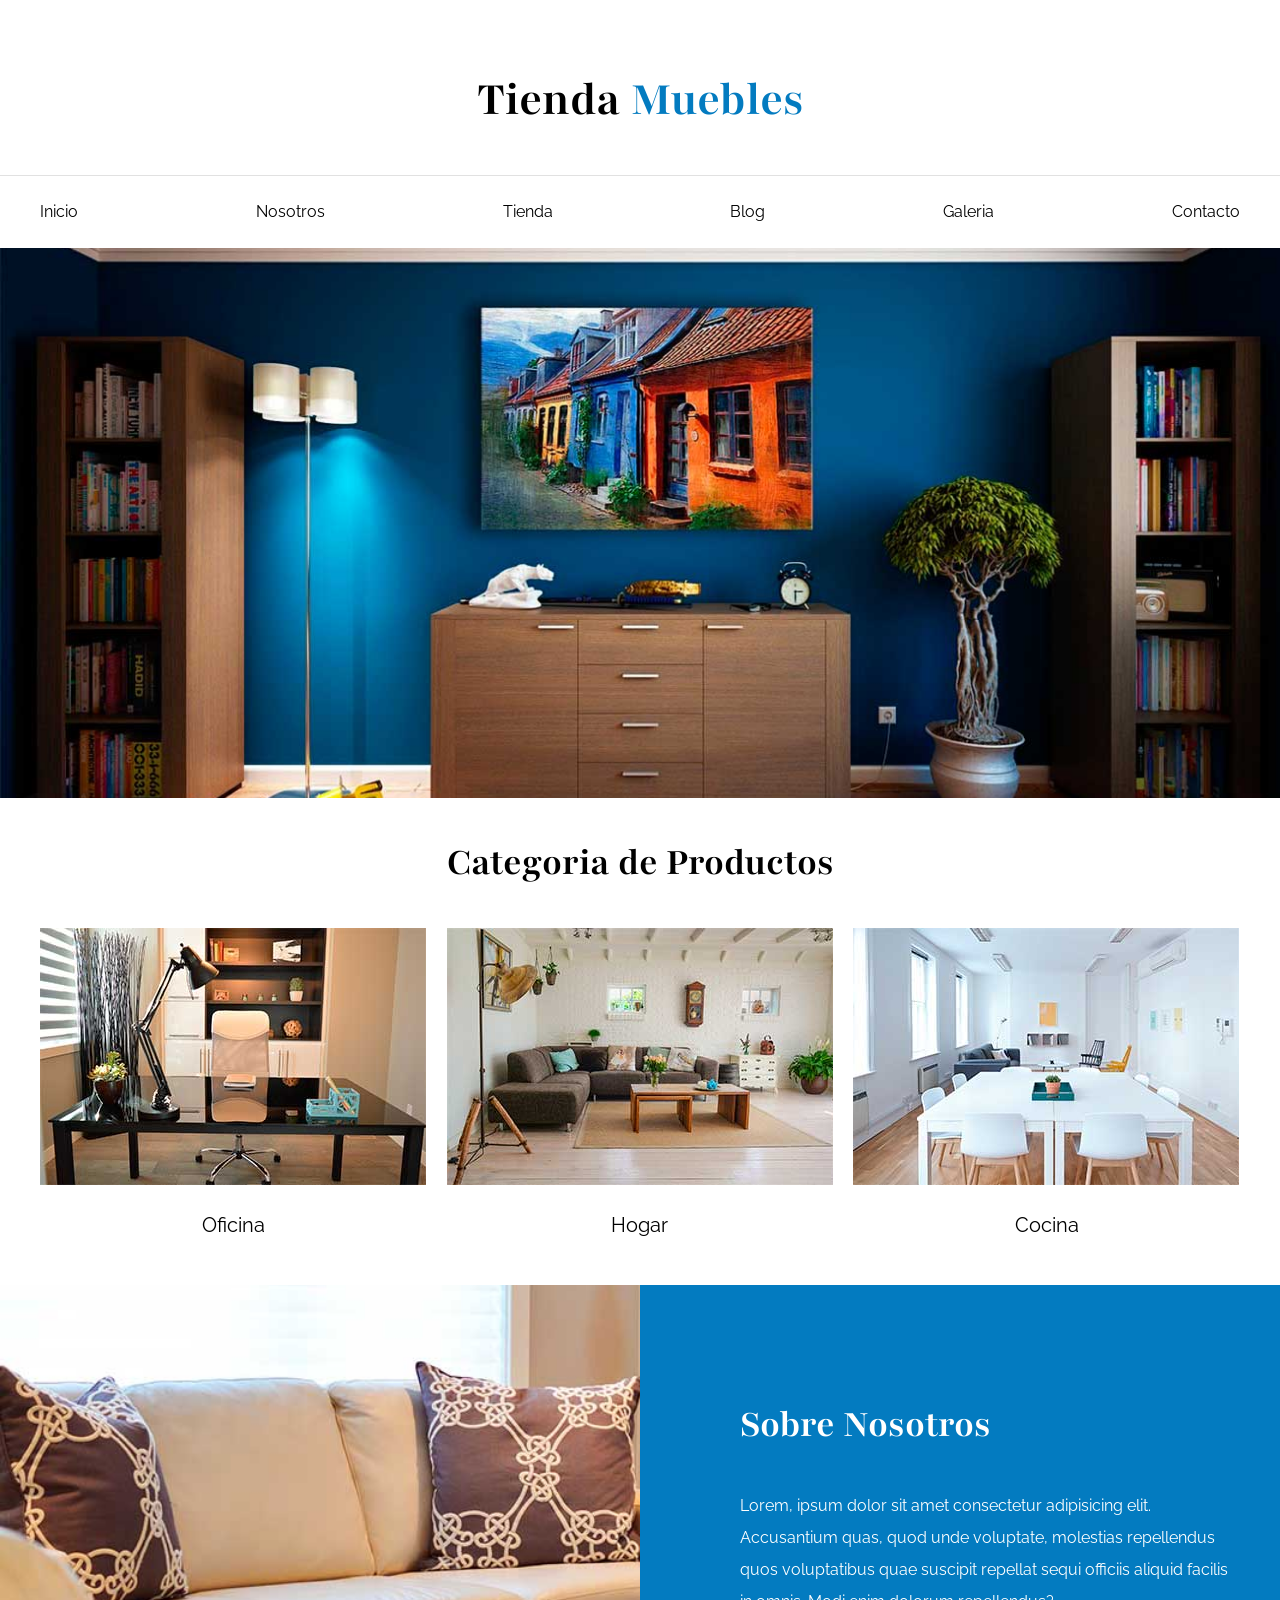
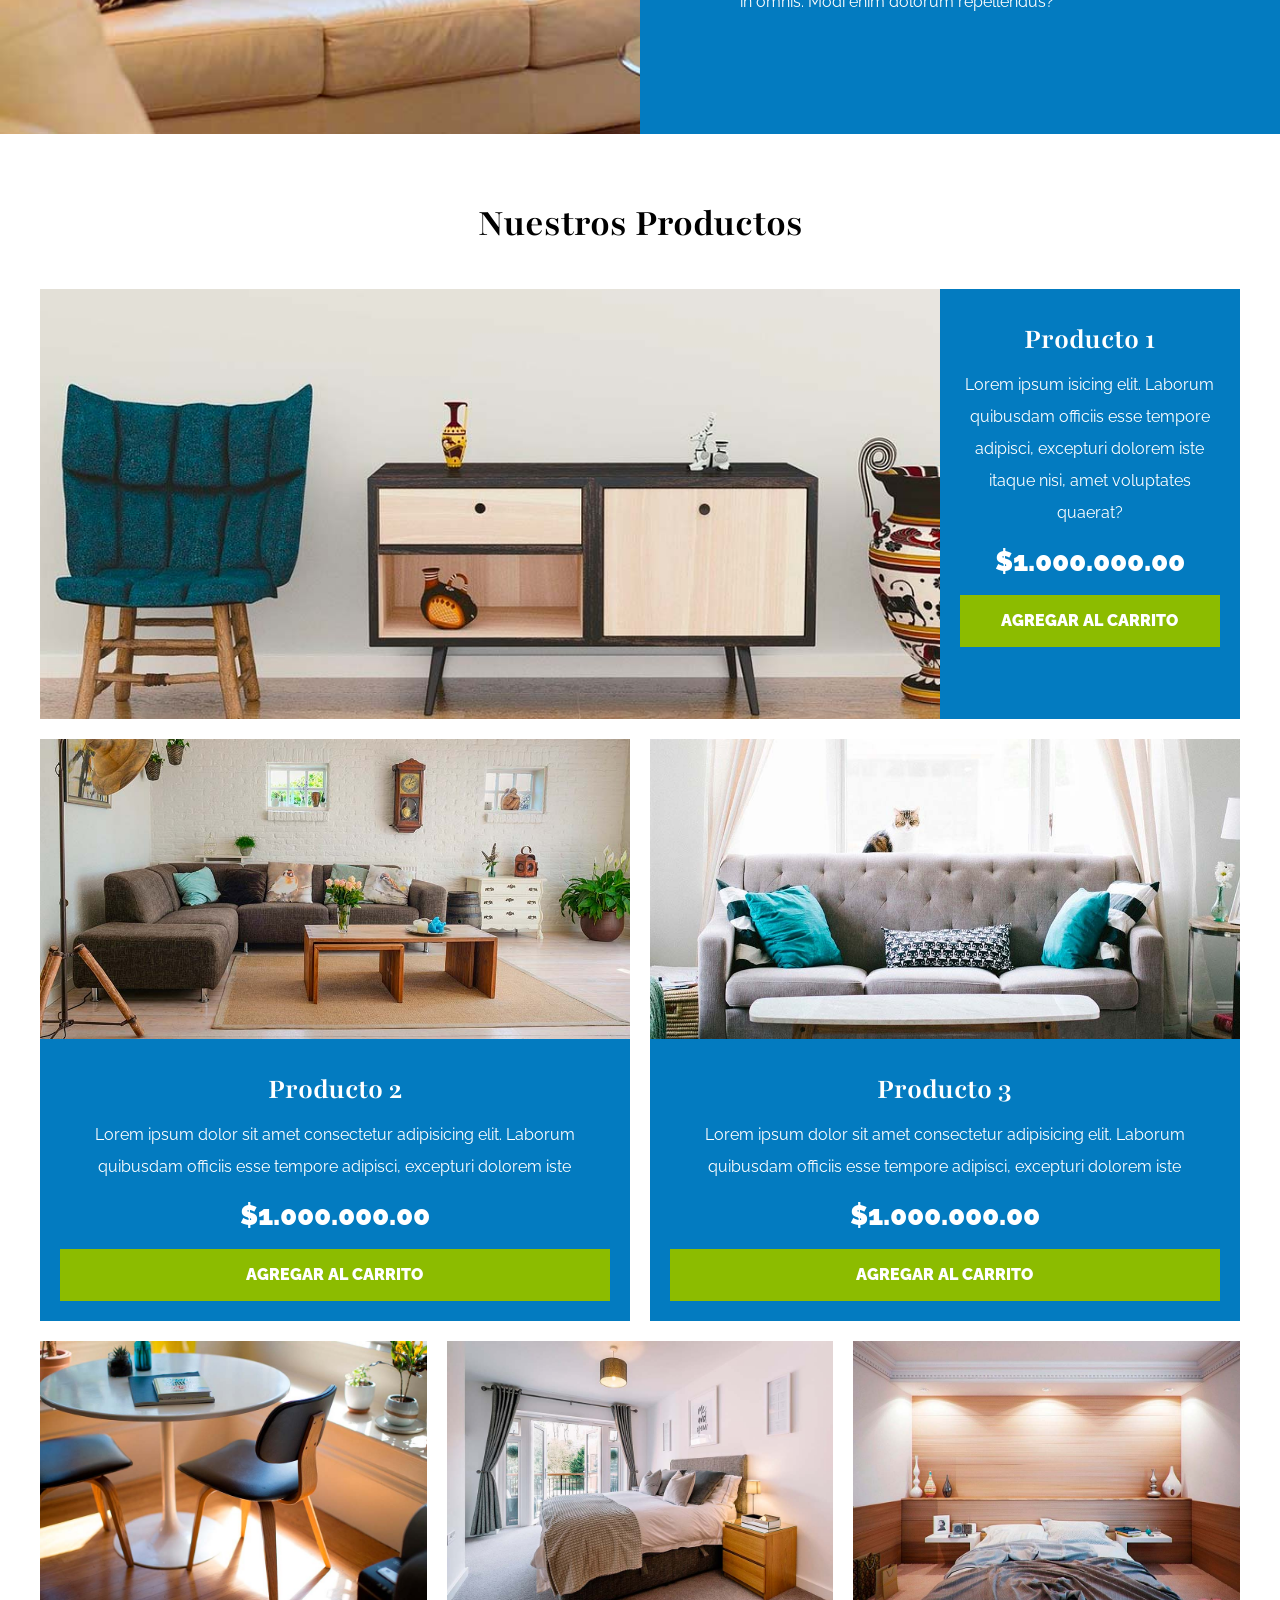
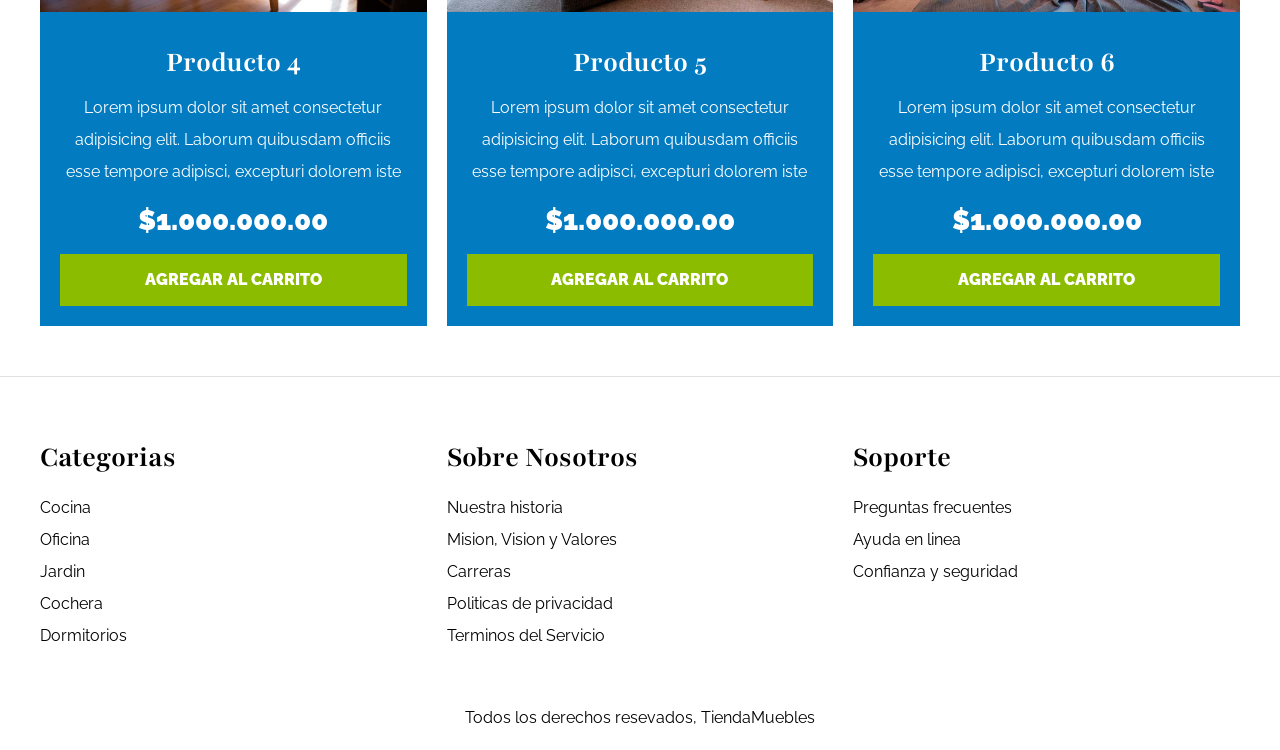
<file: index.html>
<!DOCTYPE html>
<html lang="zxx">
<head> 
    <meta charset="UTF-8"> <!-- Caracteres especiales -->
    <meta name="viewport" content="width=device-width, initial-scale=1.0"> <!-- Vista para dispositivos móviles -->
    <title>Ecommerce - home</title> <!-- Titulo de la Pagina-->
    <link rel="stylesheet" href="css/normalize.css">
    <link rel="preconnect" href="https://fonts.googleapis.com">
    <link rel="preconnect" href="https://fonts.gstatic.com" crossorigin>
    <link href="https://fonts.googleapis.com/css2?family=Playfair:ital,opsz,wght@0,5..1200,300..900;1,5..1200,300..900&family=Raleway:ital,wght@0,100..900;1,100..900&display=swap" rel="stylesheet">
    <link rel="stylesheet" href="css/app.css">

</head>
<body> 

    <header>
        <h1 class="nombre-sitio">Tienda <span>Muebles</span></h1>
    </header>
    
    <div class="contenedor-nav">
        <nav class="nav-principal contenedor">
            <a href="index.html">Inicio</a>
            <a href="nosotros.html">Nosotros</a>
            <a href="tienda.html">Tienda</a>
            <a href="blog.html">Blog</a>
            <a href="galeria.html">Galeria</a> 
            <a href="contacto.html">Contacto</a>
        </nav>

    </div> 
    
    <div class="hero"></div>

    <section class="contenedor categorias">
        <h2 class="text-center">Categoria de Productos</h2>
        
        <div class="listado-categorias">
            <div class="categoria">
                <img src="img/categoria1.jpg" alt="Imagen categoria"> 
                <a href="">Oficina</a>
            </div>

            <div class="categoria">
                <img src="img/categoria2.jpg" alt="Imagen categoria"> 
                <a href="">Hogar</a>
            </div>

            <div class="categoria">
                <img src="img/categoria3.jpg" alt="Imagen categoria"> 
                <a href="">Cocina</a>
            </div>
        </div>
    </section>

    <section class="sobre-nosotros">
        <div class="contenedor sobre-nosotros-grid">
            <div class="texto-nosotros">
                <h2>Sobre Nosotros</h2>
                <p>Lorem, ipsum dolor sit amet consectetur adipisicing elit. Accusantium quas, quod unde voluptate, 
                    molestias repellendus quos voluptatibus quae suscipit repellat sequi officiis 
                    aliquid facilis in omnis. Modi enim dolorum repellendus?</p>
            </div>
        </div>
    </section>

    <main class="contenido-principal contenedor">
        <h2 class="text-center">Nuestros Productos</h2>
        <div class="listado-productos">
            <div class="producto">
                <img src="img/producto1.jpg" alt="Imagen de producto">

                <div class="texto-producto">
                    <h3>Producto 1</h3>
                    <p>Lorem ipsum isicing elit. Laborum quibusdam officiis esse tempore adipisci, excepturi dolorem iste 
                    itaque nisi, amet voluptates quaerat?</p>
                    <p class="precio">$1.000.000.00</p>

                    <a class="btn" href="#">Agregar al carrito</a>
                </div><!-- Info producto-->
            </div> <!-- Producto-->          
            
            <div class="producto">
                <img src="img/producto2.jpg" alt="Imagen de producto">

                <div class="texto-producto">
                    <h3>Producto 2</h3>
                    <p>Lorem ipsum dolor sit amet consectetur adipisicing elit. Laborum quibusdam officiis esse tempore adipisci, excepturi dolorem iste </p>
                    <p class="precio">$1.000.000.00</p>

                    <a class="btn" href="#">Agregar al carrito</a>
                </div><!-- Info producto-->
            </div> <!-- Producto-->

            <div class="producto">
                <img src="img/producto3.jpg" alt="Imagen de producto">

                <div class="texto-producto">
                    <h3>Producto 3</h3>
                    <p>Lorem ipsum dolor sit amet consectetur adipisicing elit. Laborum quibusdam officiis esse tempore adipisci, excepturi dolorem iste </p>
                    <p class="precio">$1.000.000.00</p>

                    <a class="btn" href="#">Agregar al carrito</a>
                </div><!-- Info producto-->
            </div> <!-- Producto-->

            <div class="producto">
                <img src="img/producto4.jpg" alt="Imagen de producto">

                <div class="texto-producto">
                    <h3>Producto 4</h3>
                    <p>Lorem ipsum dolor sit amet consectetur adipisicing elit. Laborum quibusdam officiis esse tempore adipisci, excepturi dolorem iste</p>
                    <p class="precio">$1.000.000.00</p>

                    <a class="btn" href="#">Agregar al carrito</a>
                </div><!-- Info producto-->
            </div> <!-- Producto-->

            <div class="producto">   
                <img src="img/producto5.jpg" alt="Imagen de producto">

                <div class="texto-producto">
                    <h3>Producto 5</h3>
                    <p>Lorem ipsum dolor sit amet consectetur adipisicing elit. Laborum quibusdam officiis esse tempore adipisci, excepturi dolorem iste</p>
                    <p class="precio">$1.000.000.00</p>

                    <a class="btn" href="#">Agregar al carrito</a>
                </div><!-- Info producto-->
            </div> <!-- Producto-->

            <div class="producto">
                <img src="img/producto6.jpg" alt="Imagen de producto">

                <div class="texto-producto">
                    <h3>Producto 6</h3>
                    <p>Lorem ipsum dolor sit amet consectetur adipisicing elit. Laborum quibusdam officiis esse tempore adipisci, excepturi dolorem iste</p>
                    <p class="precio">$1.000.000.00</p>
                    
                    <a class="btn" href="#">Agregar al carrito</a>
                </div><!-- Info producto-->
            </div> <!-- Producto-->

        </div> <!-- Fin lista de productos-->
    </main>



    <footer class="site-footer">
        <div class="grid-footer contenedor">
            <div>
                <h3>Categorias</h3>
                
                <nav class="footer-menu">
                    <a href="#">Cocina</a>
                    <a href="#">Oficina</a>
                    <a href="#">Jardin</a>
                    <a href="#">Cochera</a>
                    <a href="#">Dormitorios</a>
                </nav>
            </div>

            <div>
                <h3>Sobre Nosotros</h3>

                <nav class="footer-menu">
                    <a href="#">Nuestra historia</a>
                    <a href="#">Mision, Vision y Valores</a>
                    <a href="#">Carreras</a>
                    <a href="#">Politicas de privacidad</a>
                    <a href="#">Terminos del Servicio</a>
                </nav>
            </div>

            <div>
                <h3>Soporte</h3>

                <nav class="footer-menu">
                    <a href="#">Preguntas frecuentes</a>
                    <a href="#">Ayuda en linea</a>
                    <a href="#">Confianza y seguridad</a>
                </nav>
            </div>
        </div>

        <p class="copyright">Todos los derechos resevados, TiendaMuebles</p>
    </footer>
</body>
</html>
</file>
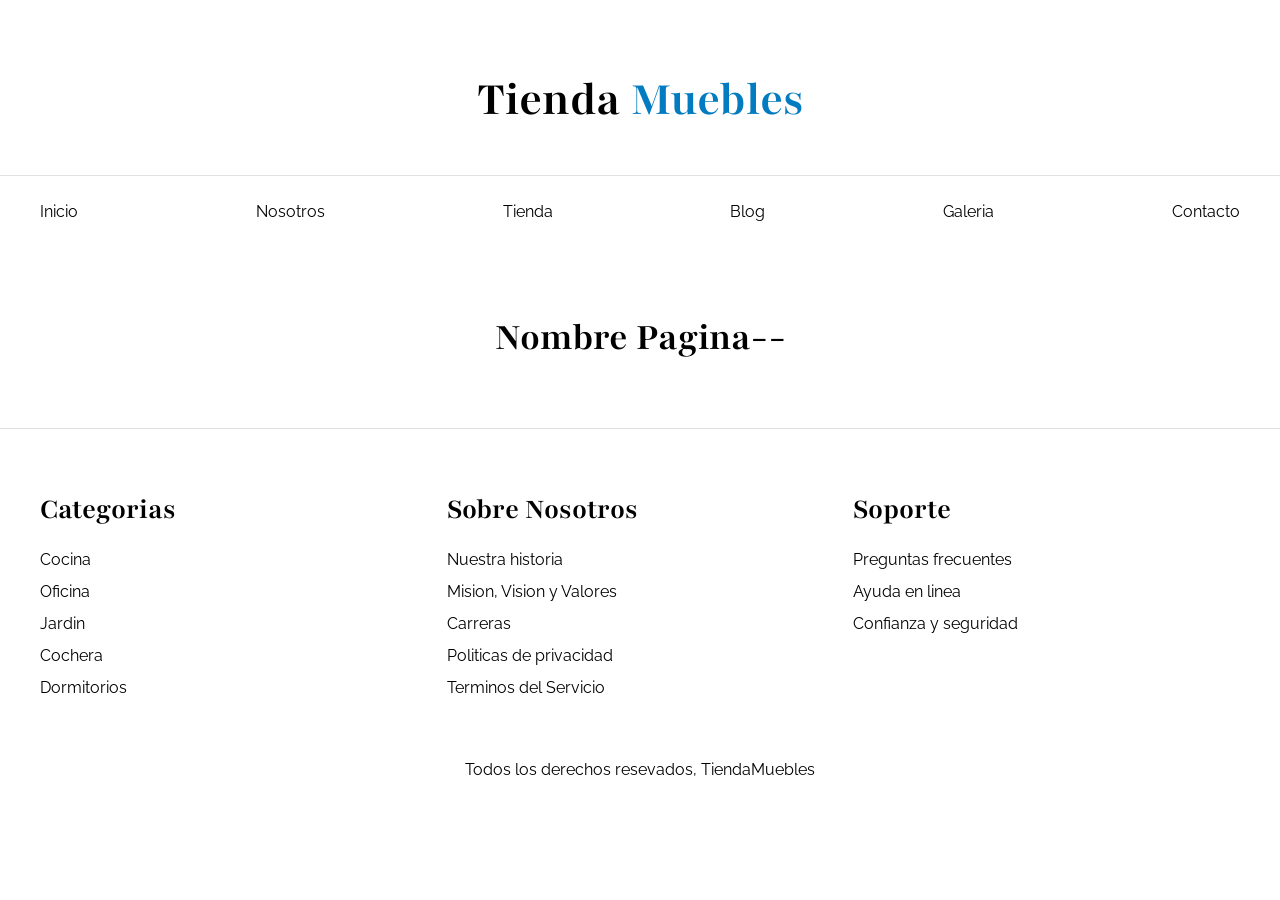
<file: base.html>
<!DOCTYPE html>
<html lang="zxx">
<head> 
    <meta charset="UTF-8"> <!-- Caracteres especiales -->
    <meta name="viewport" content="width=device-width, initial-scale=1.0"> <!-- Vista para dispositivos móviles -->
    <title>Ecommerce - home</title> <!-- Titulo de la Pagina-->
    <link rel="stylesheet" href="css/normalize.css">
    <link rel="preconnect" href="https://fonts.googleapis.com">
    <link rel="preconnect" href="https://fonts.gstatic.com" crossorigin>
    <link href="https://fonts.googleapis.com/css2?family=Playfair:ital,opsz,wght@0,5..1200,300..900;1,5..1200,300..900&family=Raleway:ital,wght@0,100..900;1,100..900&display=swap" rel="stylesheet">
    <link rel="stylesheet" href="css/app.css">

</head>
<body> 

    <header>
        <h1 class="nombre-sitio">Tienda <span>Muebles</span></h1>
    </header>
    
    <div class="contenedor-nav">
        <nav class="nav-principal contenedor">
            <a href="index.html">Inicio</a>
            <a href="nosotros.html">Nosotros</a>
            <a href="tienda.html">Tienda</a>
            <a href="blog.html">Blog</a>
            <a href="galeria.html">Galeria</a> 
            <a href="contacto.html">Contacto</a>
        </nav>

    </div> 

    <main class="contenido-principal contenedor">
        <h2 class="text-center">Nombre Pagina--</h2>
    </main>



    <footer class="site-footer">
        <div class="grid-footer contenedor">
            <div>
                <h3>Categorias</h3>
                
                <nav class="footer-menu">
                    <a href="#">Cocina</a>
                    <a href="#">Oficina</a>
                    <a href="#">Jardin</a>
                    <a href="#">Cochera</a>
                    <a href="#">Dormitorios</a>
                </nav>
            </div>

            <div>
                <h3>Sobre Nosotros</h3>

                <nav class="footer-menu">
                    <a href="#">Nuestra historia</a>
                    <a href="#">Mision, Vision y Valores</a>
                    <a href="#">Carreras</a>
                    <a href="#">Politicas de privacidad</a>
                    <a href="#">Terminos del Servicio</a>
                </nav>
            </div>

            <div>
                <h3>Soporte</h3>

                <nav class="footer-menu">
                    <a href="#">Preguntas frecuentes</a>
                    <a href="#">Ayuda en linea</a>
                    <a href="#">Confianza y seguridad</a>
                </nav>
            </div>
        </div>

        <p class="copyright">Todos los derechos resevados, TiendaMuebles</p>
    </footer>
</body>
</html>
</file>
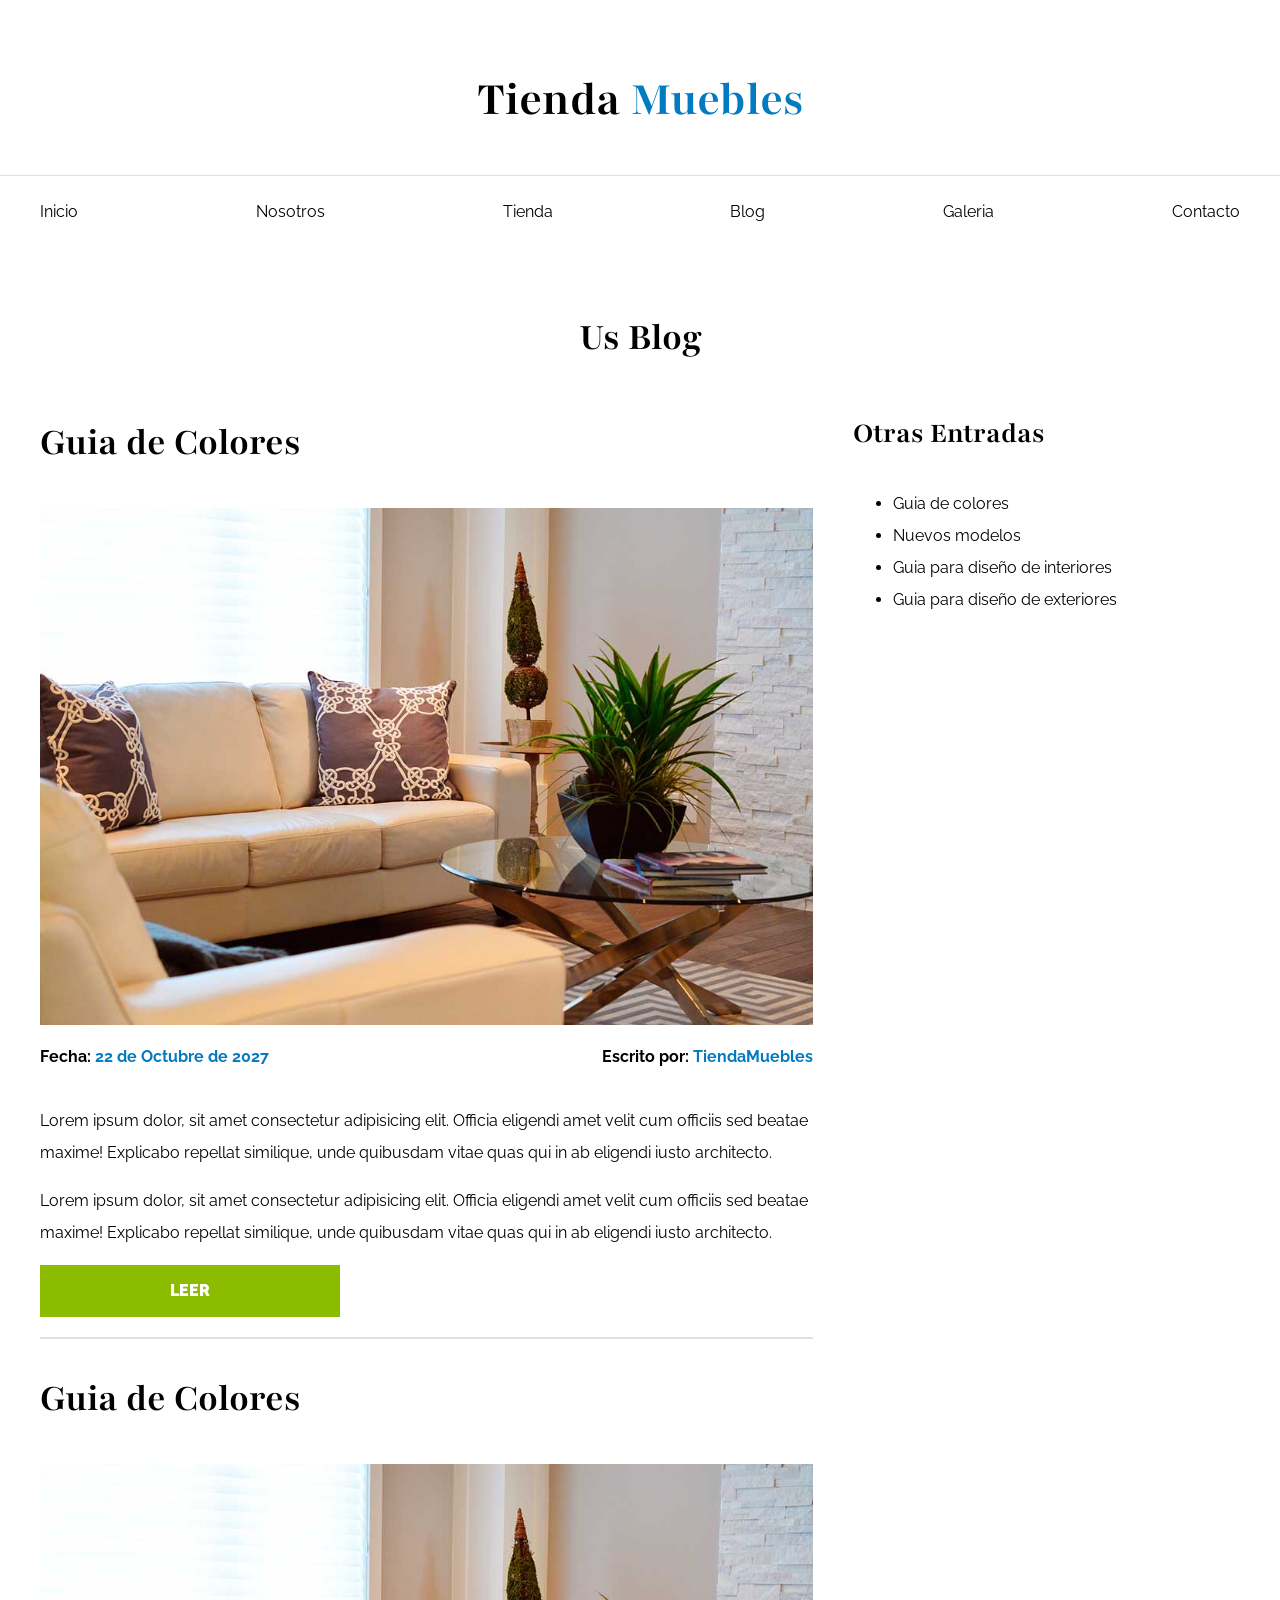
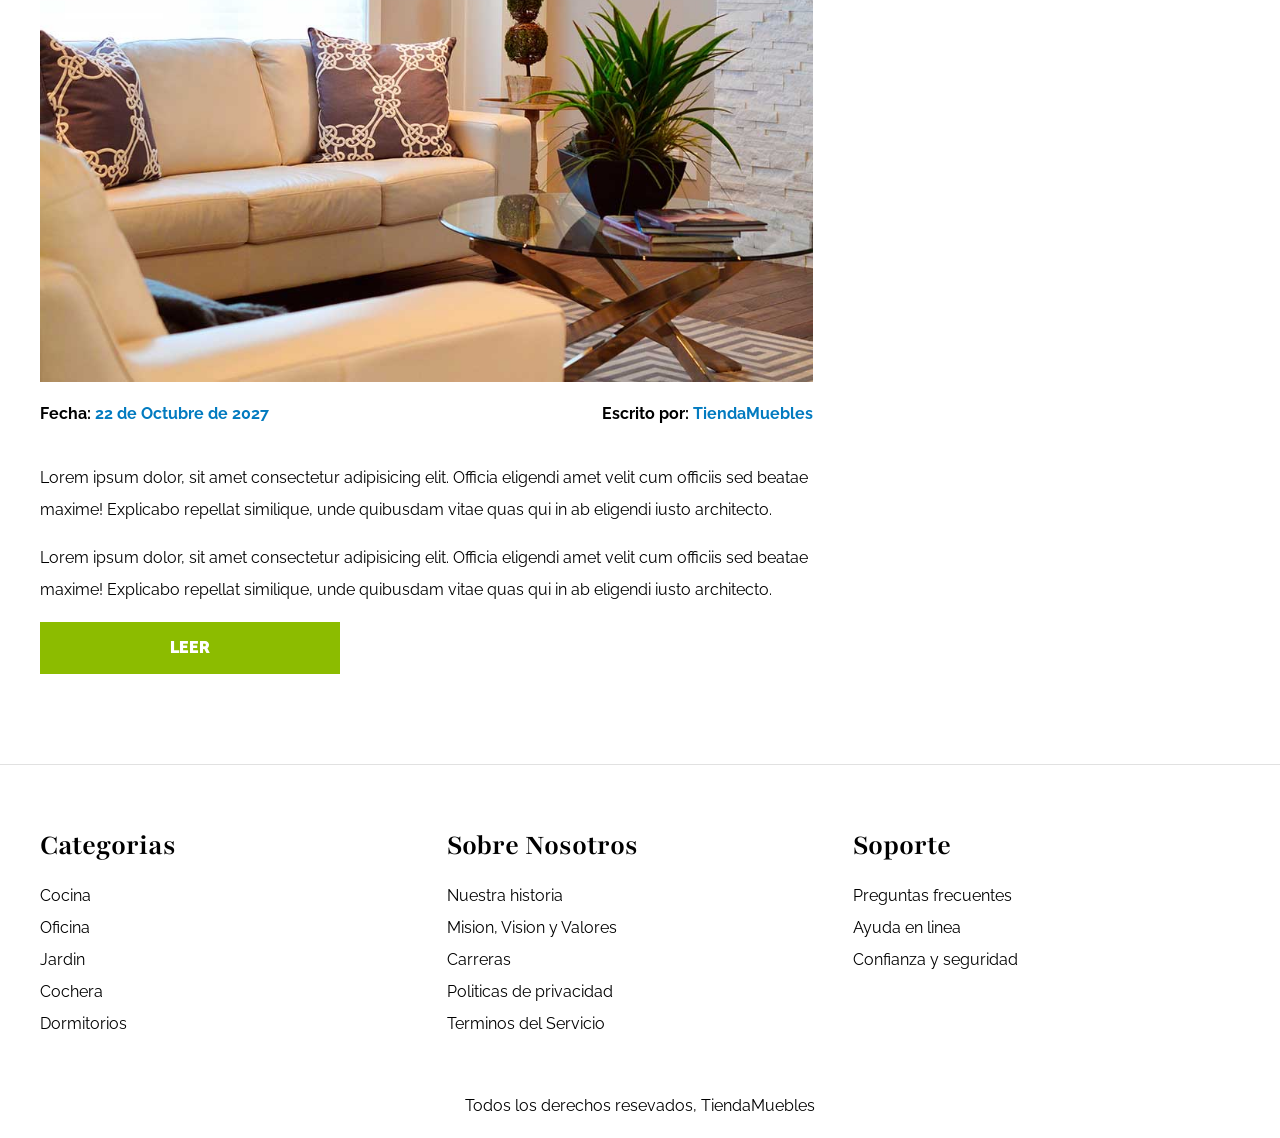
<file: blog.html>
<!DOCTYPE html>
<html lang="zxx">
<head> 
    <meta charset="UTF-8"> <!-- Caracteres especiales -->
    <meta name="viewport" content="width=device-width, initial-scale=1.0"> <!-- Vista para dispositivos móviles -->
    <title>Ecommerce - Blog</title> <!-- Titulo de la Pagina-->
    <link rel="stylesheet" href="css/normalize.css">
    <link rel="preconnect" href="https://fonts.googleapis.com">
    <link rel="preconnect" href="https://fonts.gstatic.com" crossorigin>
    <link href="https://fonts.googleapis.com/css2?family=Playfair:ital,opsz,wght@0,5..1200,300..900;1,5..1200,300..900&family=Raleway:ital,wght@0,100..900;1,100..900&display=swap" rel="stylesheet">
    <link rel="stylesheet" href="css/app.css">

</head>
<body> 

    <header>
        <h1 class="nombre-sitio">Tienda <span>Muebles</span></h1>
    </header>
    
    <div class="contenedor-nav">
        <nav class="nav-principal contenedor">
            <a href="index.html">Inicio</a>
            <a href="nosotros.html">Nosotros</a>
            <a href="tienda.html">Tienda</a>
            <a href="blog.html">Blog</a>
            <a href="galeria.html">Galeria</a> 
            <a href="contacto.html">Contacto</a>
        </nav>

    </div> 

    <main class="contenido-principal contenedor">
        <h2 class="text-center">Us Blog</h2>

        <section class="contenedor-blog">
            <div class="blog">

                <article class="entrada"> <!-- Etiqueta auto represntativa porque tiene un titulo, imagen, informacion meta, contenido etc-->

                    <h2>Guia de Colores</h2>

                    <div class="imagen">

                        <img src="img/nosotros.jpg" alt="Imagen blog">

                    </div>
                    
                    <div class="entrada-meta">
                        
                        <p>Fecha: <span>22 de Octubre de 2027</span></p>
                        <p>Escrito por: <span>TiendaMuebles</span></p>

                    </div>
                    
                    <div class="entrada-blog">

                        <p>Lorem ipsum dolor, sit amet consectetur adipisicing elit. Officia eligendi amet velit cum officiis sed
                             beatae maxime! Explicabo repellat similique, unde quibusdam vitae quas qui in ab eligendi iusto architecto.
                        </p>

                        <p>Lorem ipsum dolor, sit amet consectetur adipisicing elit. Officia eligendi amet velit cum officiis sed
                            beatae maxime! Explicabo repellat similique, unde quibusdam vitae quas qui in ab eligendi iusto architecto.
                       </p>
                       
                    </div>

                    <a href="entrada.html" class="btn max-width-30">Leer</a>
                </article>

                <article class="entrada"> <!-- Etiqueta auto represntativa porque tiene un titulo, imagen, informacion meta, contenido etc-->

                    <h2>Guia de Colores</h2>

                    <div class="imagen">

                        <img src="img/nosotros.jpg" alt="Imagen blog">

                    </div>
                    
                    <div class="entrada-meta">
                        
                        <p>Fecha: <span>22 de Octubre de 2027</span></p>
                        <p>Escrito por: <span>TiendaMuebles</span></p>

                    </div>
                    
                    <div class="entrada-blog">

                        <p>Lorem ipsum dolor, sit amet consectetur adipisicing elit. Officia eligendi amet velit cum officiis sed
                             beatae maxime! Explicabo repellat similique, unde quibusdam vitae quas qui in ab eligendi iusto architecto.
                        </p>

                        <p>Lorem ipsum dolor, sit amet consectetur adipisicing elit. Officia eligendi amet velit cum officiis sed
                            beatae maxime! Explicabo repellat similique, unde quibusdam vitae quas qui in ab eligendi iusto architecto.
                       </p>
                    </div>

                    <a href="entrada.html" class="btn max-width-30">Leer</a>
                </article>   
                
            </div>
                
            <aside> <!-- Aside es un complementeario del tema que va hacia los lados de la web-->
                <h3>Otras Entradas</h3>
            
                <ul>
            
                    <li>
                        <a href="entrada.html">Guia de colores</a>
                    </li>
            
                    <li>
                        <a href="entrada.html">Nuevos modelos</a>
                    </li>
            
                    <li>
                        <a href="entrada.html">Guia para diseño de interiores</a>
                    </li>
            
                    <li>
                        <a href="entrada.html">Guia para diseño de exteriores</a>
                    </li>
                </ul>
            </aside>

        </section>
    </main>



    <footer class="site-footer">
        <div class="grid-footer contenedor">
            <div>
                <h3>Categorias</h3>
                
                <nav class="footer-menu">
                    <a href="#">Cocina</a>
                    <a href="#">Oficina</a>
                    <a href="#">Jardin</a>
                    <a href="#">Cochera</a>
                    <a href="#">Dormitorios</a>
                </nav>
            </div>

            <div>
                <h3>Sobre Nosotros</h3>

                <nav class="footer-menu">
                    <a href="#">Nuestra historia</a>
                    <a href="#">Mision, Vision y Valores</a>
                    <a href="#">Carreras</a>
                    <a href="#">Politicas de privacidad</a>
                    <a href="#">Terminos del Servicio</a>
                </nav>
            </div>

            <div>
                <h3>Soporte</h3>

                <nav class="footer-menu">
                    <a href="#">Preguntas frecuentes</a>
                    <a href="#">Ayuda en linea</a>
                    <a href="#">Confianza y seguridad</a>
                </nav>
            </div>
        </div>

        <p class="copyright">Todos los derechos resevados, TiendaMuebles</p>
    </footer>
</body>
</html>
</file>
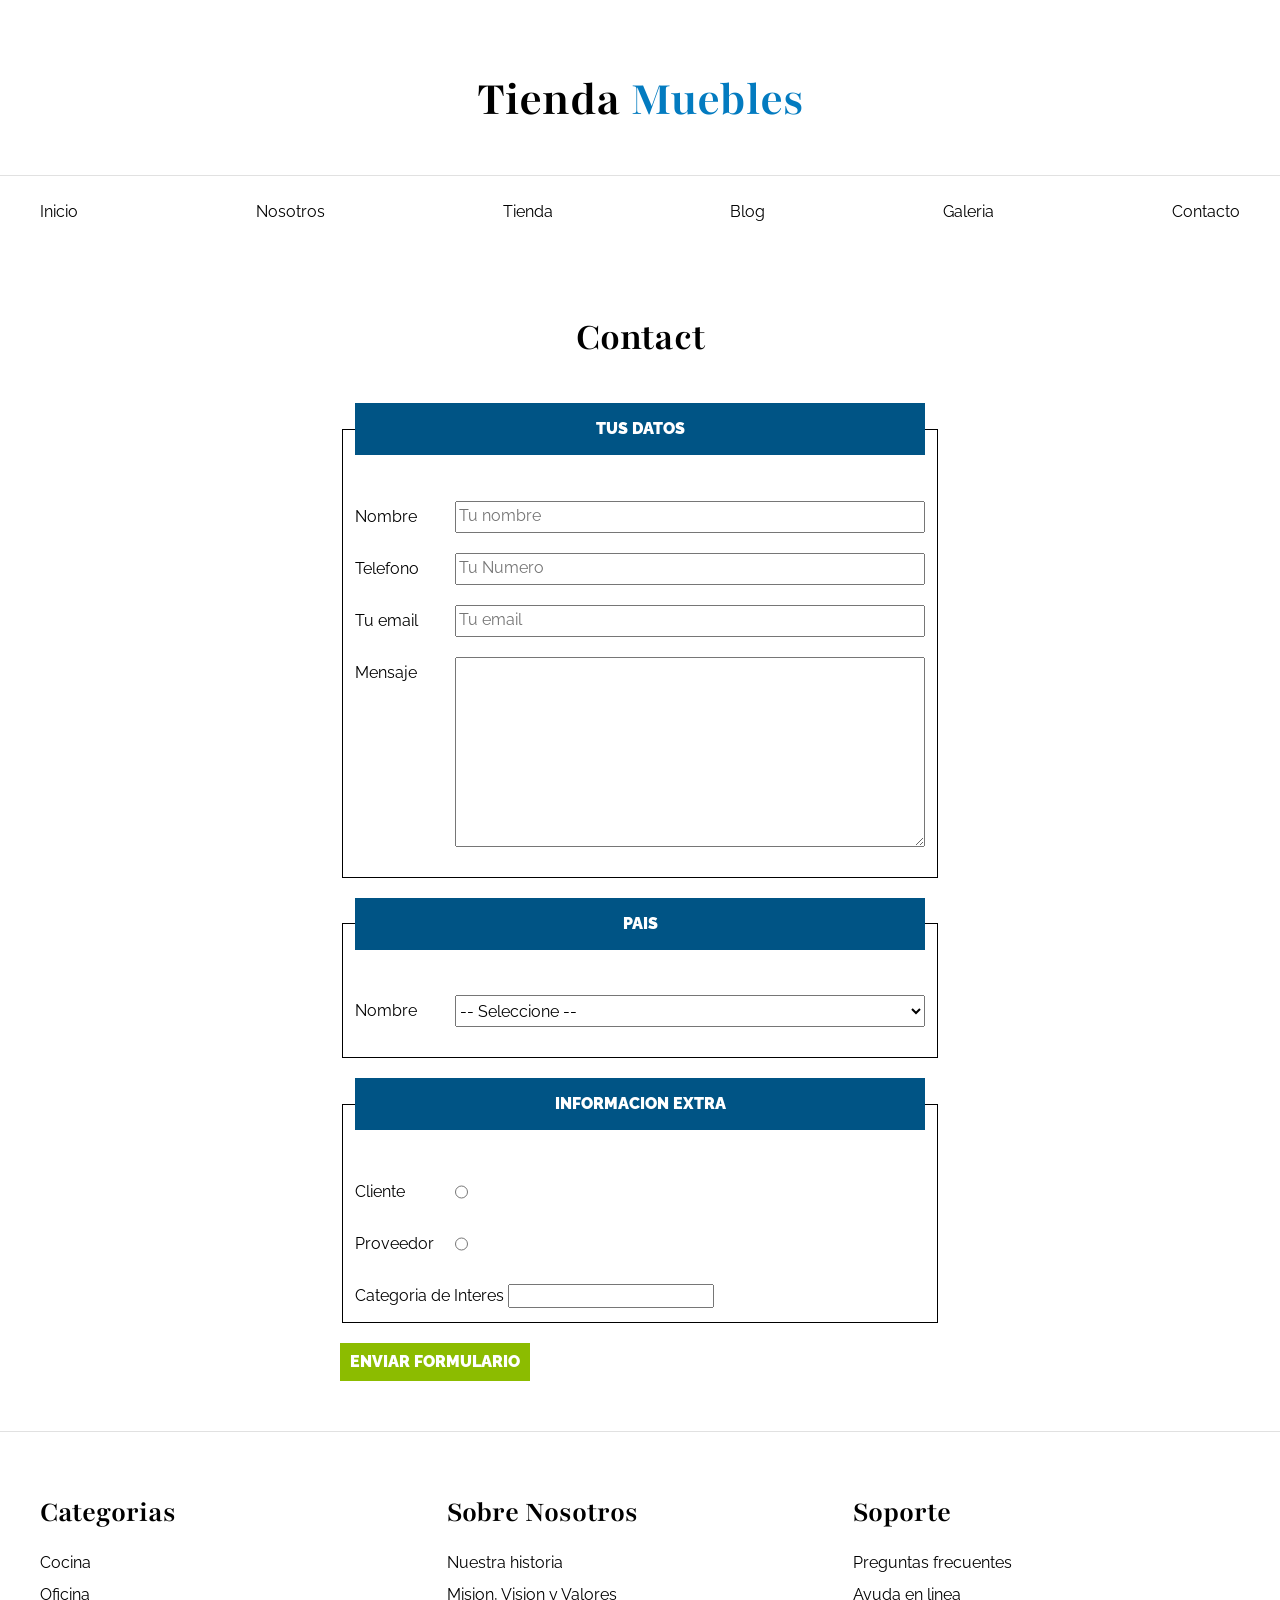
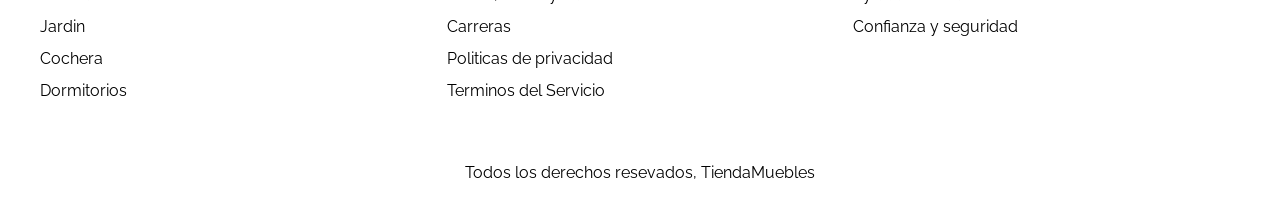
<file: contacto.html>
<!DOCTYPE html>
<html lang="zxx">
<head> 
    <meta charset="UTF-8"> <!-- Caracteres especiales -->
    <meta name="viewport" content="width=device-width, initial-scale=1.0"> <!-- Vista para dispositivos móviles -->
    <title>Ecommerce - Contac</title> <!-- Titulo de la Pagina-->
    <link rel="stylesheet" href="css/normalize.css">
    <link rel="preconnect" href="https://fonts.googleapis.com">
    <link rel="preconnect" href="https://fonts.gstatic.com" crossorigin>
    <link href="https://fonts.googleapis.com/css2?family=Playfair:ital,opsz,wght@0,5..1200,300..900;1,5..1200,300..900&family=Raleway:ital,wght@0,100..900;1,100..900&display=swap" rel="stylesheet">
    <link rel="stylesheet" href="css/app.css">

</head>
<body> 

    <header>
        <h1 class="nombre-sitio">Tienda <span>Muebles</span></h1>
    </header>
    
    <div class="contenedor-nav">
        <nav class="nav-principal contenedor">
            <a href="index.html">Inicio</a>
            <a href="nosotros.html">Nosotros</a>
            <a href="tienda.html">Tienda</a>
            <a href="blog.html">Blog</a>
            <a href="galeria.html">Galeria</a> 
            <a href="contacto.html">Contacto</a>
        </nav>

    </div> 

    <main class="contenido-principal contenedor">
        <h2 class="text-center">Contact</h2>

        <form class="formulario">
            
            <fieldset>
                <legend>Tus Datos</legend> <!-- Describe lo que contiene el fieldset-->
                <div class="campo">
                    <label for="nombre">Nombre</label> <!-- De manera predeterminado de alinean a la izquierda porque tienen un display inline-->
                    <input class="input" id="nombre" type="text" placeholder="Tu nombre" required> <!-- De manera predeterminado de alinean a la izquierda porque tienen un display inline-->
                </div>

                <div class="campo">    
                    <label for="telefono">Telefono</label>
                    <input class="input" id="telefono" type="number" placeholder="Tu Numero" required>
                </div>    

                <div class="campo">
                    <label for="email">Tu email</label>
                    <input class="input" id="email" type="email" placeholder="Tu email" required>
                </div>

                <div class="campo">
                    <label for="mensaje">Mensaje</label>
                    <textarea rows="10" cols="10"></textarea>
                </div>
         
            </fieldset>

            <fieldset>
                <legend>Pais</legend>
                <div class="campo">
                    <label for="pais">Nombre</label> <!-- De manera predeterminado de alinean a la izquierda porque tienen un display inline-->
                    <select id="pais" required>
                        <option value="">-- Seleccione --</option>
                        <option value="VE">Venezuela</option>
                        <option value="CO">Colombia</option>
                        <option value="USA">Estados Unidos</option>
                        <option value="AR">Argentina</option>
                        <option value="SV">El Salvador</option>
                    </select>
                </div>
            </fieldset>

            <fieldset>
                <legend>Informacion Extra</legend>

                <div class="campo">

                    <label for="cliente">Cliente</label>
                    <input id="cliente" type="radio" name="tipo" value="cliente" required> <!-- value para usarlo con php y poder enviar informacion al servidor-->
                </div>

                <div class="campo">

                    <label for="proveedor">Proveedor</label>
                    <input id="proveedor" type="radio" name="tipo" value="proveedor" required> <!-- value para usarlo con php y poder enviar informacion al servidor-->
                </div>

                <div>
                    <label for="categoria">Categoria de Interes</label>
                    <input list="categorias" name="categorias" required>
                    <datalist id="categorias">
                        <option value="Cocina"></option>
                        <option value="Exterior"></option>
                        <option value="Recamaras"></option>
                        <option value="Oficinas"></option>
                        <option value="Television"></option>
                        <option value="Escritorio"></option>
                    </datalist>
                </div>

            </fieldset>

            <input class="btn" type="submit" value="Enviar Formulario">
        </form>
    </main>

    <footer class="site-footer">
        <div class="grid-footer contenedor">
            <div>
                <h3>Categorias</h3>
                
                <nav class="footer-menu">
                    <a href="#">Cocina</a>
                    <a href="#">Oficina</a>
                    <a href="#">Jardin</a>
                    <a href="#">Cochera</a>
                    <a href="#">Dormitorios</a>
                </nav>
            </div>

            <div>
                <h3>Sobre Nosotros</h3>

                <nav class="footer-menu">
                    <a href="#">Nuestra historia</a>
                    <a href="#">Mision, Vision y Valores</a>
                    <a href="#">Carreras</a>
                    <a href="#">Politicas de privacidad</a>
                    <a href="#">Terminos del Servicio</a>
                </nav>
            </div>

            <div>
                <h3>Soporte</h3>

                <nav class="footer-menu">
                    <a href="#">Preguntas frecuentes</a>
                    <a href="#">Ayuda en linea</a>
                    <a href="#">Confianza y seguridad</a>
                </nav>
            </div>
        </div>

        <p class="copyright">Todos los derechos resevados, TiendaMuebles</p>
    </footer>
</body>
</html>
</file>
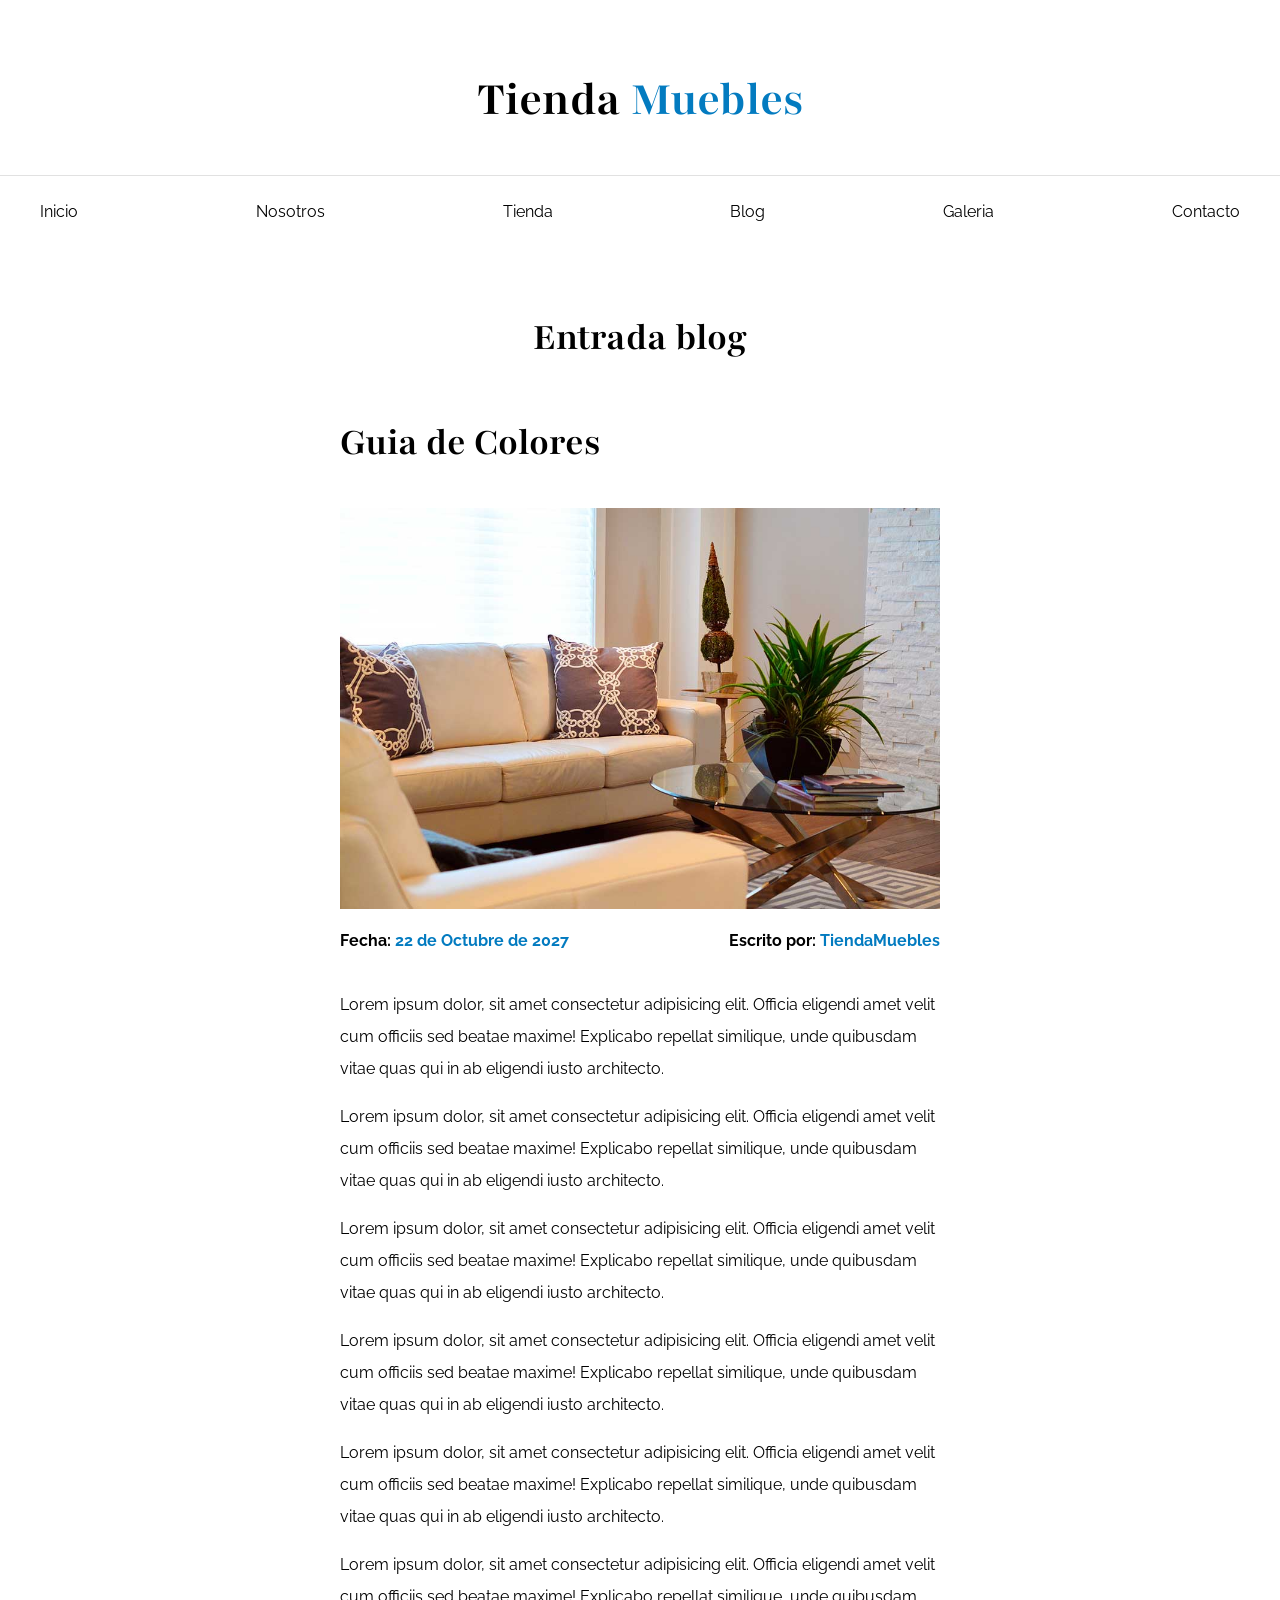
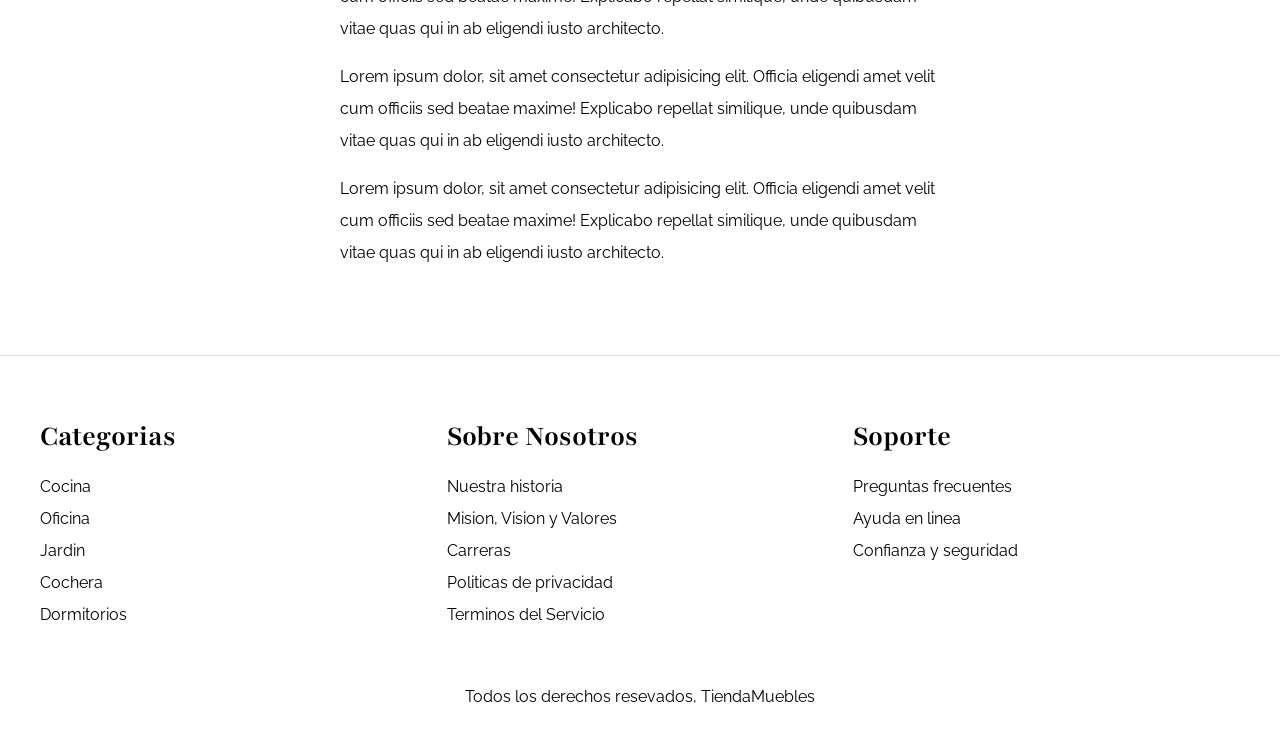
<file: entrada.html>
<!DOCTYPE html>
<html lang="zxx">
<head> 
    <meta charset="UTF-8"> <!-- Caracteres especiales -->
    <meta name="viewport" content="width=device-width, initial-scale=1.0"> <!-- Vista para dispositivos móviles -->
    <title>Ecommerce - Entrada Blog</title> <!-- Titulo de la Pagina-->
    <link rel="stylesheet" href="css/normalize.css">
    <link rel="preconnect" href="https://fonts.googleapis.com">
    <link rel="preconnect" href="https://fonts.gstatic.com" crossorigin>
    <link href="https://fonts.googleapis.com/css2?family=Playfair:ital,opsz,wght@0,5..1200,300..900;1,5..1200,300..900&family=Raleway:ital,wght@0,100..900;1,100..900&display=swap" rel="stylesheet">
    <link rel="stylesheet" href="css/app.css">

</head>
<body> 

    <header>
        <h1 class="nombre-sitio">Tienda <span>Muebles</span></h1>
    </header>
    
    <div class="contenedor-nav">
        <nav class="nav-principal contenedor">
            <a href="index.html">Inicio</a>
            <a href="nosotros.html">Nosotros</a>
            <a href="tienda.html">Tienda</a>
            <a href="blog.html">Blog</a>
            <a href="galeria.html">Galeria</a> 
            <a href="contacto.html">Contacto</a>
        </nav>

    </div> 

    <main class="contenido-principal contenedor">
        <h2 class="text-center">Entrada blog</h2>

        <article class="entrada contenido-entrada-blog"> <!-- Etiqueta auto represntativa porque tiene un titulo, imagen, informacion meta, contenido etc-->

            <h2>Guia de Colores</h2>

            <div class="imagen">

                <img src="img/nosotros.jpg" alt="Imagen blog">

            </div>
            
            <div class="entrada-meta">
                
                <p>Fecha: <span>22 de Octubre de 2027</span></p>
                <p>Escrito por: <span>TiendaMuebles</span></p>

            </div>
            
            <div class="entrada-blog">

                <p>Lorem ipsum dolor, sit amet consectetur adipisicing elit. Officia eligendi amet velit cum officiis sed
                     beatae maxime! Explicabo repellat similique, unde quibusdam vitae quas qui in ab eligendi iusto architecto.
                </p>

                <p>Lorem ipsum dolor, sit amet consectetur adipisicing elit. Officia eligendi amet velit cum officiis sed
                    beatae maxime! Explicabo repellat similique, unde quibusdam vitae quas qui in ab eligendi iusto architecto.
               </p>

               <p>Lorem ipsum dolor, sit amet consectetur adipisicing elit. Officia eligendi amet velit cum officiis sed
                     beatae maxime! Explicabo repellat similique, unde quibusdam vitae quas qui in ab eligendi iusto architecto.
                </p>

                <p>Lorem ipsum dolor, sit amet consectetur adipisicing elit. Officia eligendi amet velit cum officiis sed
                    beatae maxime! Explicabo repellat similique, unde quibusdam vitae quas qui in ab eligendi iusto architecto.
               </p>

               <p>Lorem ipsum dolor, sit amet consectetur adipisicing elit. Officia eligendi amet velit cum officiis sed
                     beatae maxime! Explicabo repellat similique, unde quibusdam vitae quas qui in ab eligendi iusto architecto.
                </p>

                <p>Lorem ipsum dolor, sit amet consectetur adipisicing elit. Officia eligendi amet velit cum officiis sed
                    beatae maxime! Explicabo repellat similique, unde quibusdam vitae quas qui in ab eligendi iusto architecto.
               </p>

               <p>Lorem ipsum dolor, sit amet consectetur adipisicing elit. Officia eligendi amet velit cum officiis sed
                    beatae maxime! Explicabo repellat similique, unde quibusdam vitae quas qui in ab eligendi iusto architecto.
                </p>

                <p>Lorem ipsum dolor, sit amet consectetur adipisicing elit. Officia eligendi amet velit cum officiis sed
                    beatae maxime! Explicabo repellat similique, unde quibusdam vitae quas qui in ab eligendi iusto architecto.
                </p>
               
            </div>

        </article>
    </main>



    <footer class="site-footer">
        <div class="grid-footer contenedor">
            <div>
                <h3>Categorias</h3>
                
                <nav class="footer-menu">
                    <a href="#">Cocina</a>
                    <a href="#">Oficina</a>
                    <a href="#">Jardin</a>
                    <a href="#">Cochera</a>
                    <a href="#">Dormitorios</a>
                </nav>
            </div>

            <div>
                <h3>Sobre Nosotros</h3>

                <nav class="footer-menu">
                    <a href="#">Nuestra historia</a>
                    <a href="#">Mision, Vision y Valores</a>
                    <a href="#">Carreras</a>
                    <a href="#">Politicas de privacidad</a>
                    <a href="#">Terminos del Servicio</a>
                </nav>
            </div>

            <div>
                <h3>Soporte</h3>

                <nav class="footer-menu">
                    <a href="#">Preguntas frecuentes</a>
                    <a href="#">Ayuda en linea</a>
                    <a href="#">Confianza y seguridad</a>
                </nav>
            </div>
        </div>

        <p class="copyright">Todos los derechos resevados, TiendaMuebles</p>
    </footer>
</body>
</html>
</file>
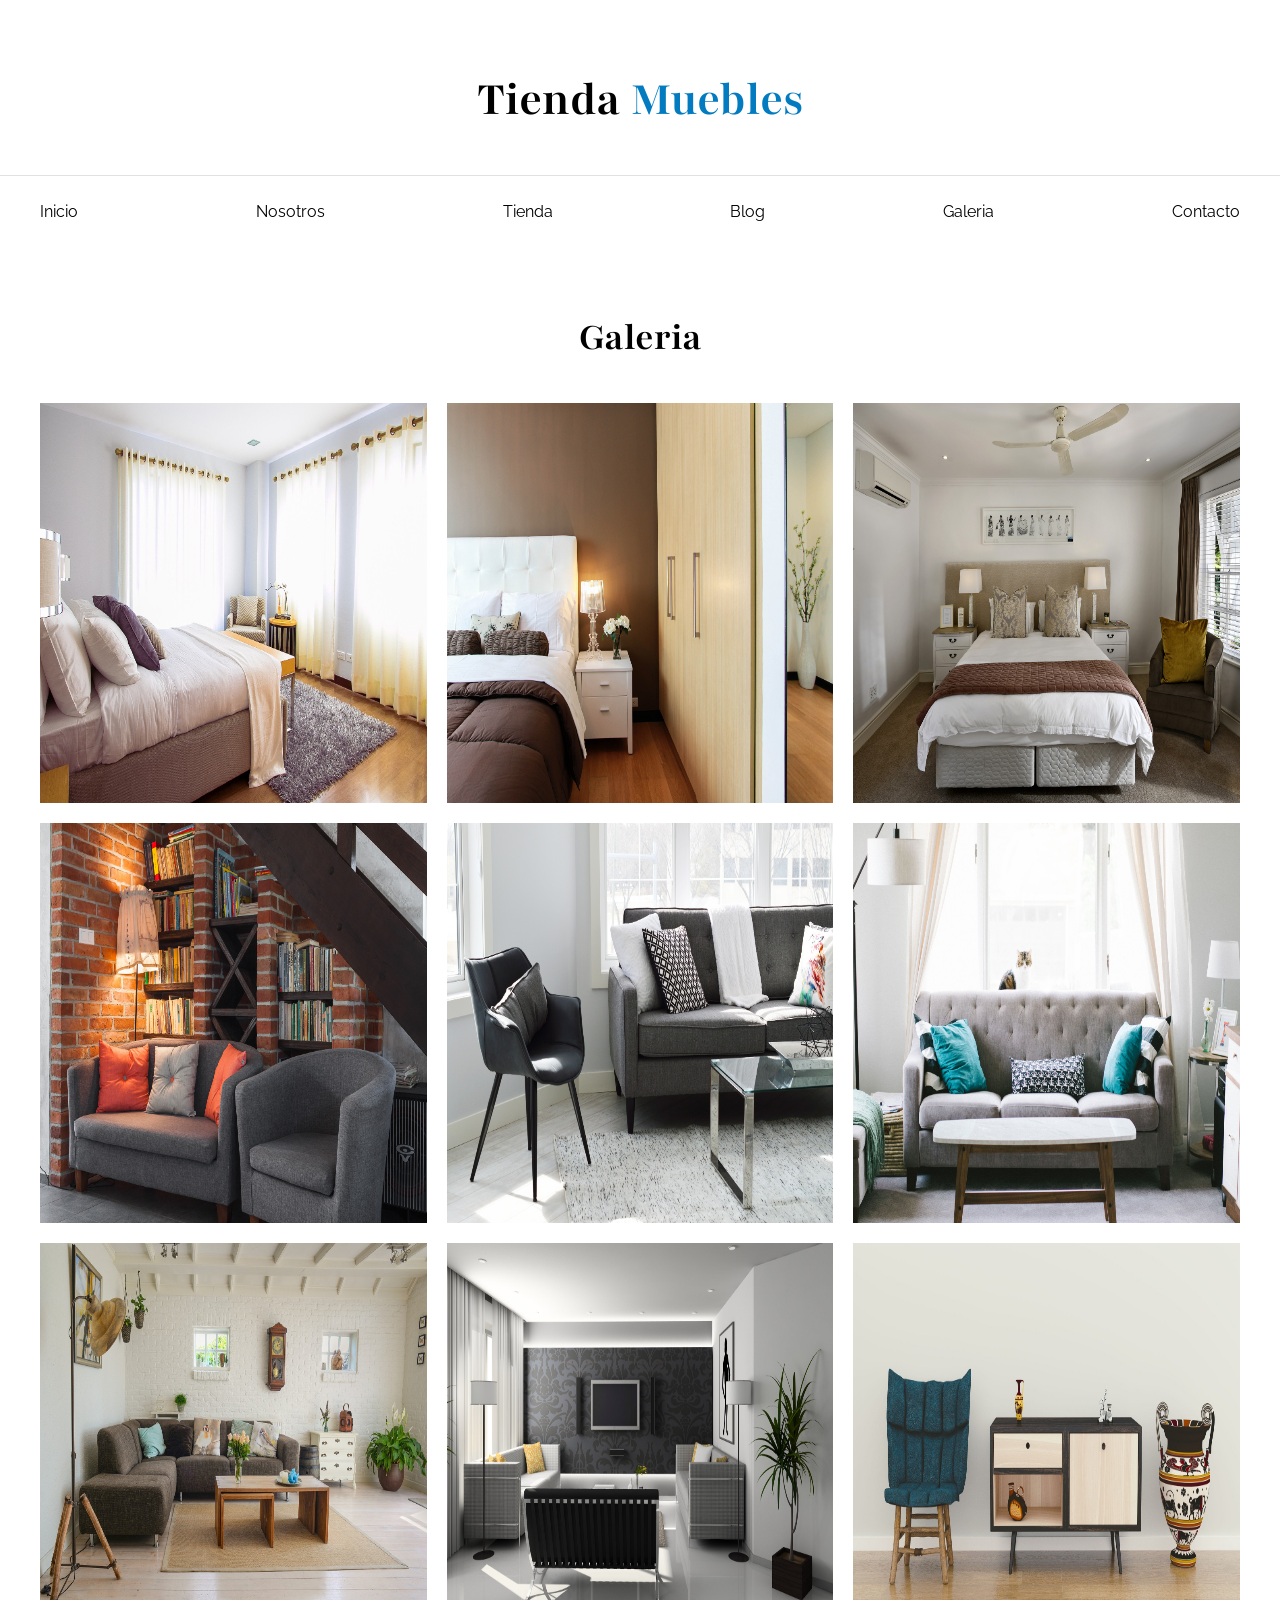
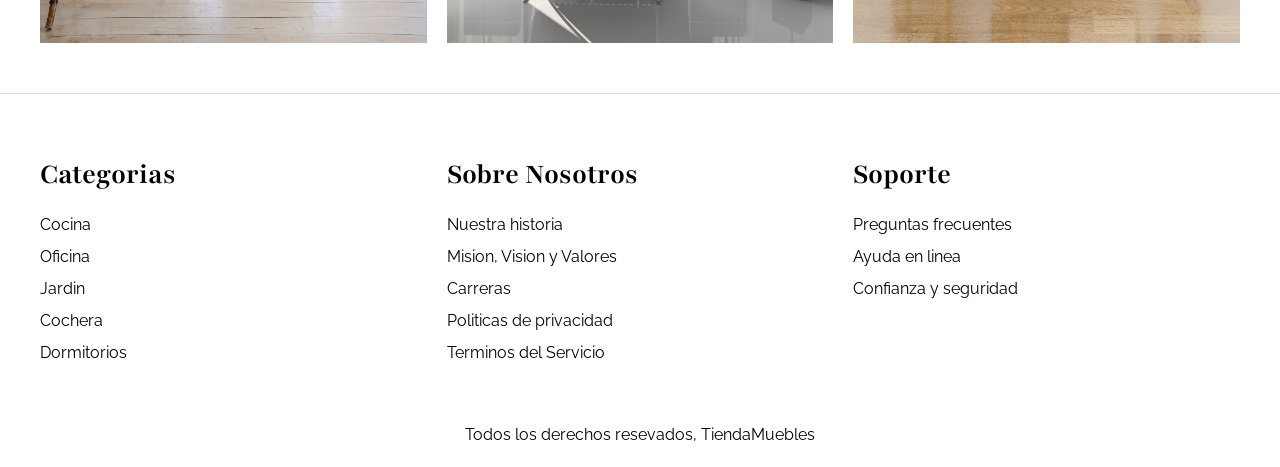
<file: galeria.html>
<!DOCTYPE html>
<html lang="zxx">
<head> 
    <meta charset="UTF-8"> <!-- Caracteres especiales -->
    <meta name="viewport" content="width=device-width, initial-scale=1.0"> <!-- Vista para dispositivos móviles -->
    <title>Ecommerce - Galeria</title> <!-- Titulo de la Pagina-->
    <link rel="stylesheet" href="css/normalize.css">
    <link rel="preconnect" href="https://fonts.googleapis.com">
    <link rel="preconnect" href="https://fonts.gstatic.com" crossorigin>
    <link href="https://fonts.googleapis.com/css2?family=Playfair:ital,opsz,wght@0,5..1200,300..900;1,5..1200,300..900&family=Raleway:ital,wght@0,100..900;1,100..900&display=swap" rel="stylesheet">
    <link rel="stylesheet" href="css/app.css">

</head>
<body> 

    <header>
        <h1 class="nombre-sitio">Tienda <span>Muebles</span></h1>
    </header>
    
    <div class="contenedor-nav">
        <nav class="nav-principal contenedor">
            <a href="index.html">Inicio</a>
            <a href="nosotros.html">Nosotros</a>
            <a href="tienda.html">Tienda</a>
            <a href="blog.html">Blog</a>
            <a href="galeria.html">Galeria</a> 
            <a href="contacto.html">Contacto</a>
        </nav>

    </div> 

    <main class="contenido-principal contenedor">
        <h2 class="text-center">Galeria</h2>

        <ul class="galeria">
            <li>
                <a href="img/galeria_01.jpg"></a>
                    <img src="img/galeria_01.jpg" alt="Imagen Galeria">
            </li>

            <li>
                <a href="img/galeria_02.jpg"></a>
                    <img src="img/galeria_02.jpg" alt="Imagen Galeria">
            </li>

            <li>
                <a href="img/galeria_03.jpg"></a>
                    <img src="img/galeria_03.jpg" alt="Imagen Galeria">
            </li>

            <li>
                <a href="img/galeria_04.jpg"></a>
                    <img src="img/galeria_04.jpg" alt="Imagen Galeria">
            </li>

            <li>
                <a href="img/galeria_05.jpg"></a>
                    <img src="img/galeria_05.jpg" alt="Imagen Galeria">
            </li>

            <li>
                <a href="img/galeria_06.jpg"></a>
                    <img src="img/galeria_06.jpg" alt="Imagen Galeria">
            </li>

            <li>
                <a href="img/galeria_07.jpg"></a>
                    <img src="img/galeria_07.jpg" alt="Imagen Galeria">
            </li>

            <li>
                <a href="img/galeria_08.jpg"></a>
                    <img src="img/galeria_08.jpg" alt="Imagen Galeria">
            </li>

            <li>
                <a href="img/galeria_09.jpg"></a>
                    <img src="img/galeria_09.jpg" alt="Imagen Galeria">
            </li>

            
        </ul>
    </main>



    <footer class="site-footer">
        <div class="grid-footer contenedor">
            <div>
                <h3>Categorias</h3>
                
                <nav class="footer-menu">
                    <a href="#">Cocina</a>
                    <a href="#">Oficina</a>
                    <a href="#">Jardin</a>
                    <a href="#">Cochera</a>
                    <a href="#">Dormitorios</a>
                </nav>
            </div>

            <div>
                <h3>Sobre Nosotros</h3>

                <nav class="footer-menu">
                    <a href="#">Nuestra historia</a>
                    <a href="#">Mision, Vision y Valores</a>
                    <a href="#">Carreras</a>
                    <a href="#">Politicas de privacidad</a>
                    <a href="#">Terminos del Servicio</a>
                </nav>
            </div>

            <div>
                <h3>Soporte</h3>

                <nav class="footer-menu">
                    <a href="#">Preguntas frecuentes</a>
                    <a href="#">Ayuda en linea</a>
                    <a href="#">Confianza y seguridad</a>
                </nav>
            </div>
        </div>

        <p class="copyright">Todos los derechos resevados, TiendaMuebles</p>
    </footer>
</body>
</html>
</file>
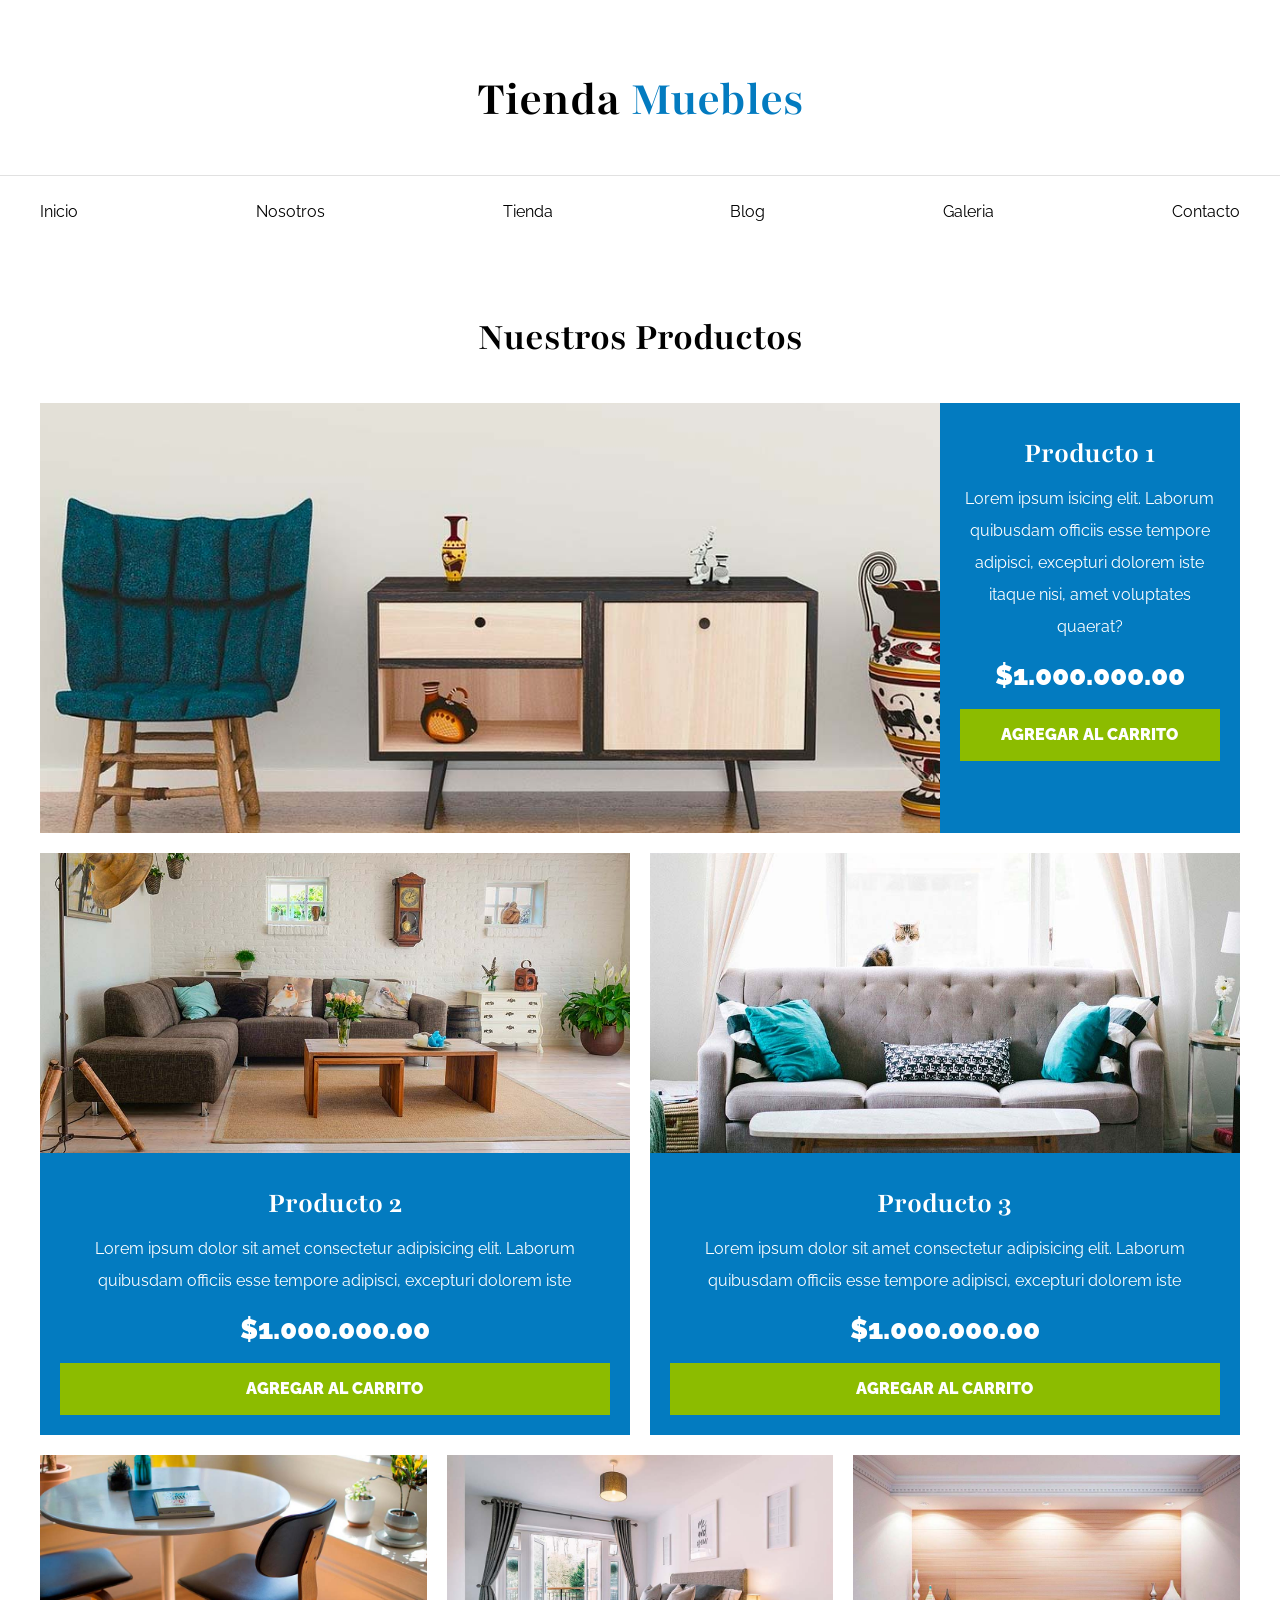
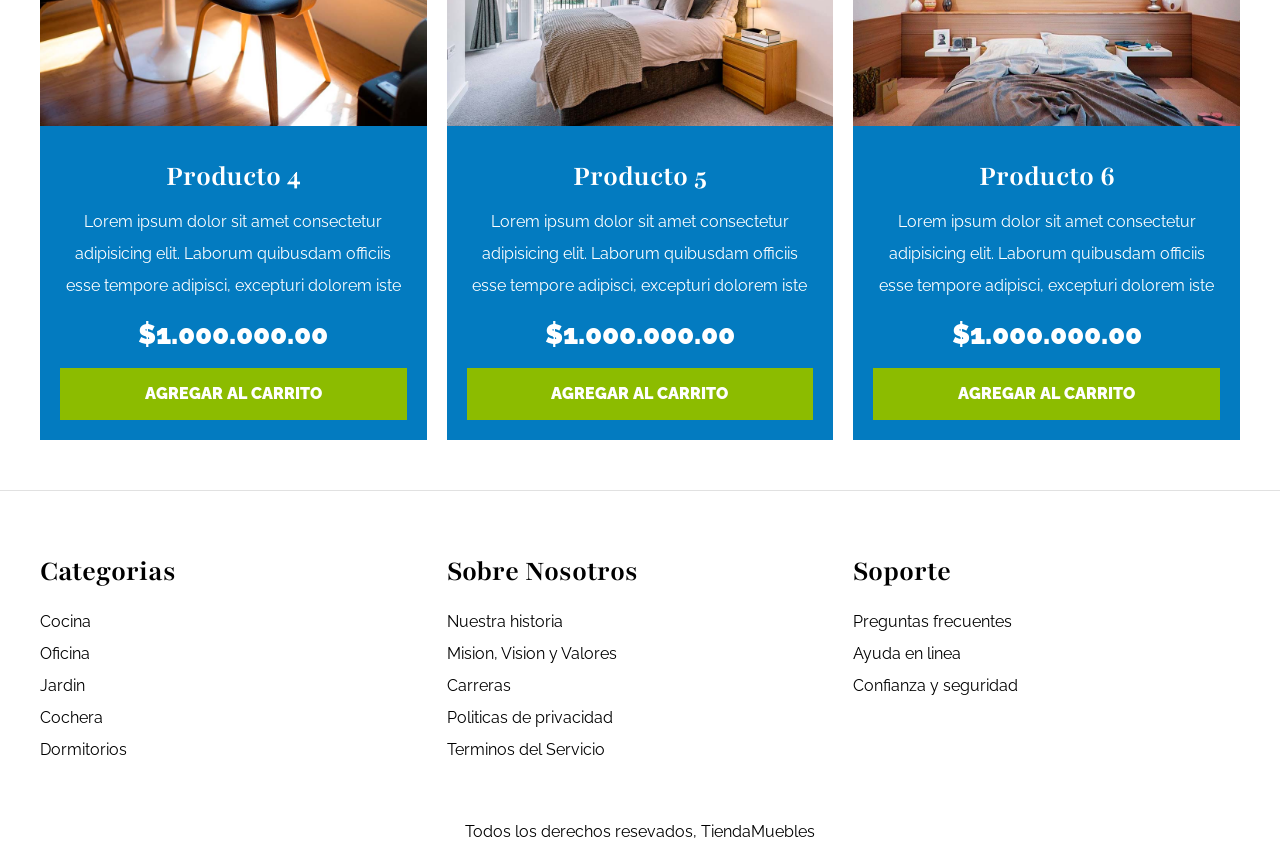
<file: tienda.html>
<!DOCTYPE html>
<html lang="zxx">
<head> 
    <meta charset="UTF-8"> <!-- Caracteres especiales -->
    <meta name="viewport" content="width=device-width, initial-scale=1.0"> <!-- Vista para dispositivos móviles -->
    <title>Ecommerce - Shop</title> <!-- Titulo de la Pagina-->
    <link rel="stylesheet" href="css/normalize.css">
    <link rel="preconnect" href="https://fonts.googleapis.com">
    <link rel="preconnect" href="https://fonts.gstatic.com" crossorigin>
    <link href="https://fonts.googleapis.com/css2?family=Playfair:ital,opsz,wght@0,5..1200,300..900;1,5..1200,300..900&family=Raleway:ital,wght@0,100..900;1,100..900&display=swap" rel="stylesheet">
    <link rel="stylesheet" href="css/app.css">

</head>
<body> 

    <header>
        <h1 class="nombre-sitio">Tienda <span>Muebles</span></h1>
    </header>
    
    <div class="contenedor-nav">
        <nav class="nav-principal contenedor">
            <a href="index.html">Inicio</a>
            <a href="nosotros.html">Nosotros</a>
            <a href="tienda.html">Tienda</a>
            <a href="blog.html">Blog</a>
            <a href="galeria.html">Galeria</a> 
            <a href="contacto.html">Contacto</a>
        </nav>

    </div> 
    
    <main class="contenido-principal contenedor">
        <h2 class="text-center">Nuestros Productos</h2>
        <div class="listado-productos">
            <div class="producto">
                <img src="img/producto1.jpg" alt="Imagen de producto">

                <div class="texto-producto">
                    <h3>Producto 1</h3>
                    <p>Lorem ipsum isicing elit. Laborum quibusdam officiis esse tempore adipisci, excepturi dolorem iste 
                    itaque nisi, amet voluptates quaerat?</p>
                    <p class="precio">$1.000.000.00</p>

                    <a class="btn" href="#">Agregar al carrito</a>
                </div><!-- Info producto-->
            </div> <!-- Producto-->          
            
            <div class="producto">
                <img src="img/producto2.jpg" alt="Imagen de producto">

                <div class="texto-producto">
                    <h3>Producto 2</h3>
                    <p>Lorem ipsum dolor sit amet consectetur adipisicing elit. Laborum quibusdam officiis esse tempore adipisci, excepturi dolorem iste </p>
                    <p class="precio">$1.000.000.00</p>

                    <a class="btn" href="#">Agregar al carrito</a>
                </div><!-- Info producto-->
            </div> <!-- Producto-->

            <div class="producto">
                <img src="img/producto3.jpg" alt="Imagen de producto">

                <div class="texto-producto">
                    <h3>Producto 3</h3>
                    <p>Lorem ipsum dolor sit amet consectetur adipisicing elit. Laborum quibusdam officiis esse tempore adipisci, excepturi dolorem iste </p>
                    <p class="precio">$1.000.000.00</p>

                    <a class="btn" href="#">Agregar al carrito</a>
                </div><!-- Info producto-->
            </div> <!-- Producto-->

            <div class="producto">
                <img src="img/producto4.jpg" alt="Imagen de producto">

                <div class="texto-producto">
                    <h3>Producto 4</h3>
                    <p>Lorem ipsum dolor sit amet consectetur adipisicing elit. Laborum quibusdam officiis esse tempore adipisci, excepturi dolorem iste</p>
                    <p class="precio">$1.000.000.00</p>

                    <a class="btn" href="#">Agregar al carrito</a>
                </div><!-- Info producto-->
            </div> <!-- Producto-->

            <div class="producto">   
                <img src="img/producto5.jpg" alt="Imagen de producto">

                <div class="texto-producto">
                    <h3>Producto 5</h3>
                    <p>Lorem ipsum dolor sit amet consectetur adipisicing elit. Laborum quibusdam officiis esse tempore adipisci, excepturi dolorem iste</p>
                    <p class="precio">$1.000.000.00</p>

                    <a class="btn" href="#">Agregar al carrito</a>
                </div><!-- Info producto-->
            </div> <!-- Producto-->

            <div class="producto">
                <img src="img/producto6.jpg" alt="Imagen de producto">

                <div class="texto-producto">
                    <h3>Producto 6</h3>
                    <p>Lorem ipsum dolor sit amet consectetur adipisicing elit. Laborum quibusdam officiis esse tempore adipisci, excepturi dolorem iste</p>
                    <p class="precio">$1.000.000.00</p>
                    
                    <a class="btn" href="#">Agregar al carrito</a>
                </div><!-- Info producto-->
            </div> <!-- Producto-->

        </div> <!-- Fin lista de productos-->
    </main>



    <footer class="site-footer">
        <div class="grid-footer contenedor">
            <div>
                <h3>Categorias</h3>
                
                <nav class="footer-menu">
                    <a href="#">Cocina</a>
                    <a href="#">Oficina</a>
                    <a href="#">Jardin</a>
                    <a href="#">Cochera</a>
                    <a href="#">Dormitorios</a>
                </nav>
            </div>

            <div>
                <h3>Sobre Nosotros</h3>

                <nav class="footer-menu">
                    <a href="#">Nuestra historia</a>
                    <a href="#">Mision, Vision y Valores</a>
                    <a href="#">Carreras</a>
                    <a href="#">Politicas de privacidad</a>
                    <a href="#">Terminos del Servicio</a>
                </nav>
            </div>

            <div>
                <h3>Soporte</h3>

                <nav class="footer-menu">
                    <a href="#">Preguntas frecuentes</a>
                    <a href="#">Ayuda en linea</a>
                    <a href="#">Confianza y seguridad</a>
                </nav>
            </div>
        </div>

        <p class="copyright">Todos los derechos resevados, TiendaMuebles</p>
    </footer>
</body>
</html>
</file>
<file: css/app.css>
html {
    box-sizing: border-box; /* Para cuando se le agregue un width y despues 
    un padding, no modifique el tamaño del elemento*/
    font-size: 62.5%; /* 1REM = 10px */
  }
  *, *:before, *:after {
    box-sizing: inherit;
  }

body {
    font-family: "Raleway", sans-serif;
    font-size: 1.6rem;/* Tamaño recomendado para las fuentes */
    line-height: 2;
    font-optical-sizing: auto; /* Ajusta el grosor de las lineas segun el grosor de la letra*/
    font-weight: 400; /* Grosor de la letra*/
    font-style: normal; /* Estilo de la letra (Arial, Cursiva etc)*/
  }

  /*Globales*/
h1, h2, h3 {
    font-family: "Playfair", serif;
    margin: 0 0 2.5rem 0;
    font-optical-sizing: auto; /* Ancho de las lineas que forman cada letra segun si weight*/
    font-weight: 700; /* Grosor de la letra*/
    font-style: normal;
    font-variation-settings:"wdth" 100;
}

h1 {
    font-size: 5rem;
}

h2 {
    font-size: 4rem;
}

h3 {
    font-size: 3rem;
}
a {
    text-decoration: none;
    color: #000;
}
.contenedor { /*Centra el contenido*/
    max-width: 120rem;
    margin: auto;
}

img {
    max-width: 100%;
    display: block;
}

.btn {
    background-color: #8cbc00;
    display: block;
    color: #FFF;
    text-transform: uppercase;
    font-weight: 900;
    padding: 1rem;
    transition: background-color .3s ease-out; /* Hace la animacion del boton */
    text-align: center;
    border: none;

}

.btn:hover {
    background-color: #769c02;
    cursor: pointer;
}
/* Utilidades */

.text-center {
    text-align: center; /* Una utuilidad solo puede tener 1 propiedad y valor*/
}

.max-width-30 {
    max-width: 30rem;
}
  /*Header y navegacion*/

.nombre-sitio {
    margin-top: 5rem;
    text-align: center;
}

.nombre-sitio span {
    color: #037bc0;
}

.contenedor-nav {
    border-top: .1rem solid #e1e1e1;
}

.nav-principal {
    padding: 2rem 0;
    display: flex;
    justify-content: space-between;
}

.hero {
    background-image: url(../img/principal.jpg);
    background-repeat: no-repeat;
    background-size: cover; /* La imagen cubre  todo el espacio disponible*/
    background-position: center center;
    height: 55rem ;
}

/* Listado Categorias*/
.categorias {
    padding-top: 2.5rem;
}
.categorias h2{
    text-align: center;
}

.categoria a{
    text-align: center;
    display: block; /* Permite usar todo el espacio disponible y poder jugar con el texto en este caso*/
    padding: 2rem;
    font-size: 2rem;
}

.categoria a:hover {
    background-color: #037bc0;
    color: #FFFFFF;
    border-bottom-right-radius: 2rem; /* Redondea los bordes del boton en la parte de abajo a la derecha */
    border-bottom-left-radius: 2rem;

}
.listado-categorias {
    display: grid;
    grid-template-columns: repeat(3, 1fr); /* Crea 3 columnas y 1 fila */
    gap: 2rem; /* Separacion de las columnas hacia los eje x, y*/
}

/* Bloque Nosotros*/

.sobre-nosotros {
    background-image: linear-gradient(to right, transparent 50%, #037bc0 50%, #037bc0 100%), url(../img/nosotros.jpg); /* Degradado lineal*/
    background-position: left center;
    margin-top: 2rem;
    padding: 10rem 0;
    background-repeat: no-repeat;
    background-size: 100%, 120rem;
}

.sobre-nosotros-grid {
    display: flex;
    justify-content: flex-end;
}

.texto-nosotros {
    flex-basis: 50%;
    padding-left: 10rem;
    color: #FFFFFF;
}

/* Listado de productos */

.contenido-principal {
    padding-top: 5rem ;
}

.listado-productos {
    display: grid;
    grid-template-columns: repeat(6, 1fr);
    gap: 2rem; /* Separacion directa  cuando es en filas y columnas*/ 
}

.producto:nth-child(1) {
    grid-column: 1 / 7;
    display: grid;
    grid-template-columns: 3fr 1fr;
}

.producto:nth-child(1) img {
    height: 43rem; /* Altura */ 
    width: 100%; /* Ancho */    
    object-fit: cover;
}

.producto:nth-child(2) {
grid-column: 1 / 4;
}

.producto:nth-child(2) img,
.producto:nth-child(3) img {
    height: 30rem;
    width: 100%;
    object-fit: cover;

}

.producto:nth-child(3) {
    grid-column: 4 / 7;
}

.producto:nth-child(4) {
    grid-column: 1 / 3;
}

.producto:nth-child(5) {
    grid-column: 3 /  5;
}

.producto:nth-child(6) {
    grid-column: 5 / 7;
}
.producto {
    background-color: #037bc0;
}

.texto-producto {
    text-align: center;
    color: #FFFFFF;
    padding: 2rem;
}

.texto-producto h3 {
    margin: 0;
}

.texto-producto p {
    margin: 0 0 .5rem 0;
}
.texto-producto .precio {
    font-size: 2.8rem;
    font-weight: 900;
}

/* Footer */

.site-footer {
    border-top: .1rem solid #e1e1e1;
    margin-top: 5rem;
    padding-top: 5rem;
}

.site-footer h3 {
    margin-bottom: .5rem;
}
.grid-footer {
    display: grid;
    grid-template-columns: repeat(3, 1fr);
    gap: 2rem;
}

.footer-menu a {
    display: block;
}

.copyright {
    margin-top: 5rem;
    text-align: center;   
}

/* Nosotros */

.contenido-nosotros {
    display: grid;
    grid-template-columns: 1fr 2fr;
    grid-template-columns: repeat(auto-fit, minmax(25rem, 1fr)); /* Cuando la imagen alcanza el size de 25rem pasa cubrir toda una fraccion y el texto se posiciona de bajo*/
    gap: 4rem;
}

.informacion-nosotros {
    display: flex;
    flex-direction: column;
    justify-content: center;/* Para alinear contenido de forma vertical*/
}

/* Blog */

.contenedor-blog {
    display: grid;
    grid-template-columns: 2fr 1fr;
    column-gap: 4rem;
}

.entrada {
    border-bottom:.2rem solid #e1e1e1;
    padding-bottom: 2rem;
    margin-bottom: 2rem;
}

.entrada:last-of-type { /* pseudo selector para eliminar el ultimo border*/
    border: none;
}

.entrada-meta {
    display: flex;
    justify-content: space-between;
}

.entrada-meta p {
    font-weight: 700;
}

.entrada-meta span {
    color: #037bc0;
}

.contenido-entrada-blog {
    width: 60rem;
    margin: 0 auto;
}

/* Galeria */

.galeria {
    list-style: none; /* Quita la viñeta*/
    padding: 0;
    margin: 0;
    display: grid;
    grid-template-columns: repeat(3, 1fr);
    gap: 2rem;
}

.galeria img {
    height: 40rem;
    width: 40rem;
     /* Para que se ajuste al tamaño correctamente*/
}

/* Formularios */

.formulario {
    max-width: 60rem;
    margin: 0 auto;
}

.formulario fieldset {
    border: 1px solid black;
    margin-bottom: 2rem;
}

.formulario legend {
    background-color: #005485;
    width: 100%;
    text-align: center;
    color: #FFF;
    text-transform: uppercase;
    font-weight: 900;
    padding: 1rem;
    margin-bottom: 4rem;
}

.campo {
    display: flex;
    margin-bottom: 2rem;
}

.campo label {
    flex-basis: 10rem;
}

.campo input:not([type="radio"]),
.campo textarea,
.campo select {
    
    flex: 1; /* toma todo el resto del espacio que esta disponible, en base al factor de crecimiento*/
}
</file>
